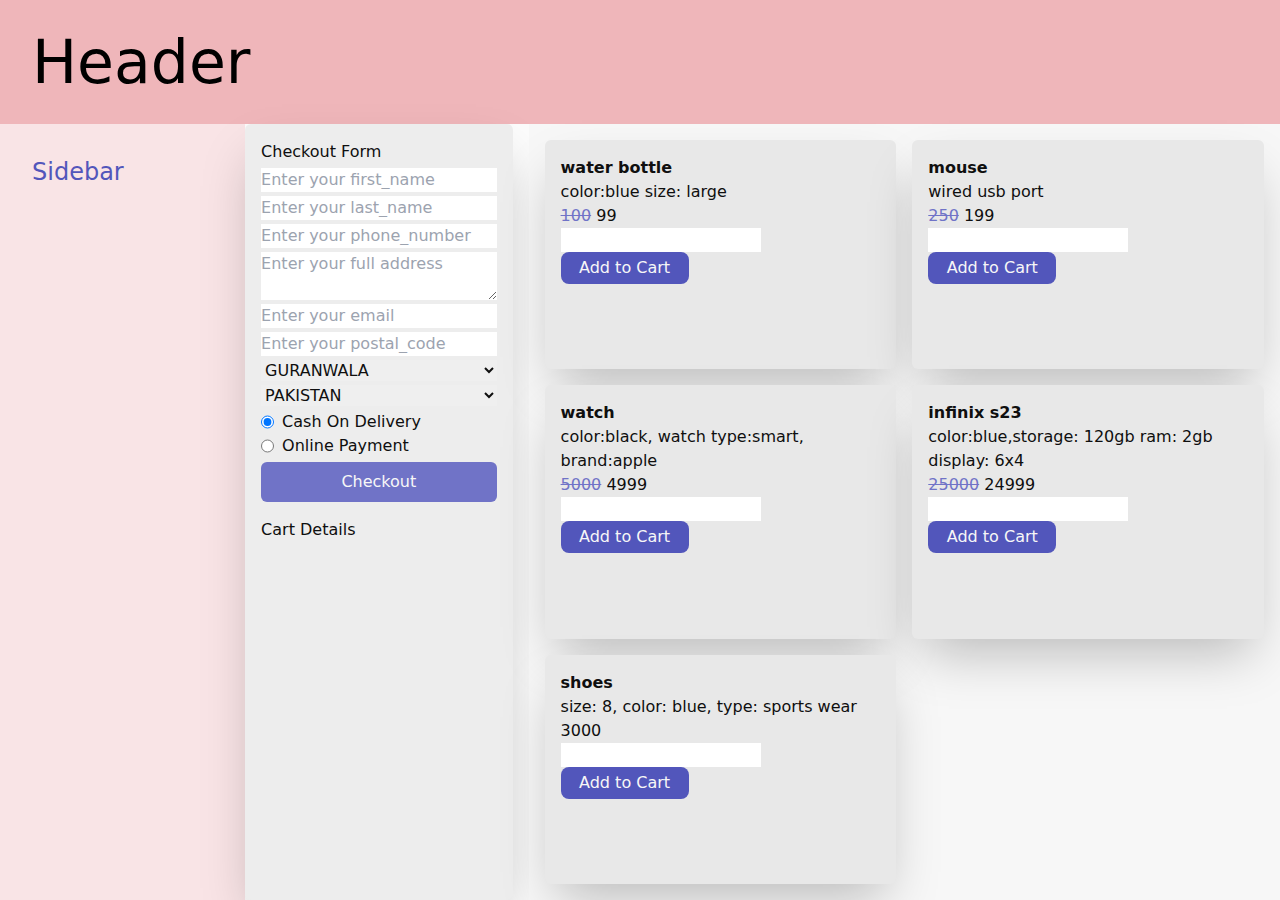
<file: ecommerce react.html>
<html>

<head>
    <title> class html</title>
    <link rel='icon' type='image/png' href='simple-twitter-16x16-icon-png-7.png' />

    <script src="tailwindcss.js"></script>
    <script>
        tailwind.config = {
            theme: {
                extend: {
                    colors: {
                        'blue': {
                            DEFAULT: '#353887',
                            50: '#9C9ED8',
                            100: '#8D90D2',
                            200: '#7073C7',
                            300: '#5256BB',
                            400: '#4144A4',
                            500: '#353887',
                            600: '#25275F',
                            700: '#151736',
                            800: '#06060E',
                            900: '#000000',
                            950: '#000000'
                        },
                        'red': {
                            DEFAULT: '#CF2E39',
                            50: '#FEFBFB',
                            100: '#F9E4E6',
                            200: '#EFB6BA',
                            300: '#E5898F',
                            400: '#DA5B63',
                            500: '#CF2E39',
                            600: '#A9262F',
                            700: '#841D24',
                            800: '#5E151A',
                            900: '#390D10',
                            950: '#26080A'
                        },
                        'white': {
                            DEFAULT: '#E8E8E8',
                            50: '#FFFFFF',
                            100: '#FCFCFC',
                            200: '#F7F7F7',
                            300: '#F2F2F2',
                            400: '#EDEDED',
                            500: '#E8E8E8',
                            600: '#CCCCCC',
                            700: '#B0B0B0',
                            800: '#949494',
                            900: '#787878',
                            950: '#6A6A6A'
                        },
                        'black': {
                            DEFAULT: '#0F0F0F',
                            50: '#6B6B6B',
                            100: '#616161',
                            200: '#4D4D4D',
                            300: '#383838',
                            400: '#242424',
                            500: '#0F0F0F',
                            600: '#0A0A0A',
                            700: '#050505',
                            800: '#000000',
                            900: '#000000',
                            950: '#000000'
                        },
                        'seaGreen': {
                            DEFAULT: '#31A24C',
                            50: '#A6E4B5',
                            100: '#97DFA8',
                            200: '#77D68E',
                            300: '#58CD74',
                            400: '#3AC15B',
                            500: '#31A24C',
                            600: '#247738',
                            700: '#174C24',
                            800: '#0A210F',
                            900: '#000000',
                            950: '#000000'
                        },
                        'purple': {
                            DEFAULT: '#353887',
                            50: '#9C9ED8',
                            100: '#8D90D2',
                            200: '#7073C7',
                            300: '#5256BB',
                            400: '#4144A4',
                            500: '#353887',
                            600: '#25275F',
                            700: '#151736',
                            800: '#06060E',
                            900: '#000000',
                            950: '#000000'
                        },
                    }
                }
            }
        }
    </script>

</head>

<body class="bg-white-100 flex flex-col text-blue-900 h-svh">
    <div class="bg-red-200 p-8">
        <h1 class=" text-blue-900 text-6xl">Header</h1>
    </div>

    <div id='container' class="flex grow flex-column">
        <div class="w-72 box-border p-8 bg-red-100">

            <h1 class="text-blue-300 text-2xl">Sidebar</h1>

        </div>
        <div id='mainBox' class="flex w-full gap-4">
            <div class='bg-white-400 text-black-500 p-4 rounded-md shadow-2xl slideDown' style='width:30%;'>
                <form id='ecommerceForm' onsubmit='event.preventDefault();'
                    style='display:flex ;flex-direction:column; gap:4px;'>
                    <label>Checkout Form</label>
                    <input type='text' name='first_name' required id='first_name' placeholder="Enter your first_name" />
                    <span style='color:red;' hidden id='taskErrorField-first_name'>This field is required</span>
                    <input type='text' name='last_name' required id='last_name' placeholder='Enter your last_name' />
                    <span style='color:red;' hidden id='taskErrorField-last_name'>This field is required</span>
                    <input type='tel' name='number' required id='number' placeholder="Enter your phone_number" />
                    <span style='color:red;' hidden id='taskErrorField-number'>This field is required</span>
                    <textarea id="address" name="address" placeholder="Enter your full address"></textarea>
                    <span style='color:red;' hidden id='taskErrorField-address'>This field is required</span>
                    <input type='email' name='email' required id='email' placeholder="Enter your email" />
                    <span style='color:red;' hidden id='taskErrorField-email'>This field is required</span>
                    <input type='text' name='postal_code' required id='postal_code'
                        placeholder="Enter your postal_code" />
                    <span style='color:red;' hidden id='taskErrorField-postal_code'>This field is required</span>
                    <select id="city" name="city">
                        <option selected>KARACHI</option>
                        <option selected>ISLAMABAD</option>
                        <option selected>LAHORE</option>
                        <option selected>HYDERABAD</option>
                        <option selected>GURANWALA</option>
                    </select>
                    <span style='color:rgba(255, 0, 0, 0.514);' hidden id='taskErrorField-city'>This field is
                        required</span>
                    <select id="country" name="country">
                        <option selected>PAKISTAN</option>
                    </select>
                    <span style='color:rgba(255, 0, 0, 0.514);' hidden id='tasErrorField-country'>This field is
                        required</span>
                    <div>
                        <label class="flex gap-2 blue-700">
                            <input type="radio" name='task' required id='payment_method' checked
                                placeholder="Enter your payment_method" />
                            Cash On Delivery
                        </label>
                        <label class="flex gap-2">
                            <input type="radio" name='task' required id='payment_method'
                                placeholder="Enter your payment_method" />
                            Online Payment
                        </label>
                    </div>
                    <button type='button' onclick="submitCheckout()" id='submitBtn'
                        class='bg-blue-200 text-white-200 p-2 border-0 hover:bg-blue-500 active:bg-blue-700 rounded-md'>Checkout</button>
                </form>
                <div>
                    <label>Cart Details</label>
                    <div id="boxlist" class=" bg-purple-50 grid-item slideDown">

                    </div>
                </div>
            </div>
            <div id='main' class="p-4 grid grow border-box bg-white-200 grid-cols-2 gap-4">

            </div>
        </div>
</body>
<script>
    var initialCheckoutForm = {
        first_name: '',
        last_name: '',
        phone_number: 0,
        address: '',
        email: '',
        postal_code: '',
        city: '',
        country: '',
        payment_method: '',
        shipping_details: {
            address: '',
            city: '',
            postal_code: '',
            country: '',
            phone_number: '',
            reciever_name: '',
        },
        total_amount: '',
        cart_details: [],
    }

    var checkoutForm = {
        first_name: '',
        last_name: '',
        phone_number: 0,
        address: '',
        email: '',
        postal_code: '',
        city: '',
        country: '',
        payment_method: '',
        shipping_details: {
            address: '',
            city: '',
            postal_code: '',
            country: '',
            phone_number: '',
            reciever_name: '',
        },
        total_amount: '',
        cart_details: [],
    }

    var products = [
        {
            id: 1,
            name: 'water bottle',
            description: 'color:blue size: large',
            price: 100,
            discounted_price: 99,
        },
        {
            id: 2,
            name: 'mouse',
            description: 'wired usb port',
            price: 250,
            discounted_price: 199,

        },
        {
            id: 3,
            name: 'watch',
            description: 'color:black, watch type:smart, brand:apple',
            price: 5000,
            discounted_price: 4999,

        },
        {
            id: 4,
            name: 'infinix s23',
            description: 'color:blue,storage: 120gb ram: 2gb display: 6x4',
            price: 25000,
            discounted_price: 24999,

        },
        {
            id: 5,
            name: 'shoes',
            description: 'size: 8, color: blue, type: sports wear',
            price: 3000,
            discounted_price: 3000,

        },
    ];

    renderProducts();

    function validateFields() {
        var basicFields = [
            'first_name',
            'last_name',
            'address',
            'postal_code'
        ]
        const basicValidation = () => {
            var checkValidation = true;
            basicFields.forEach((x) => {
                if (document.getElementById(x).value == '' || document.getElementById(x).value == null) {
                    checkValidation = false;

                    document.getElementById('taskErrorField-' + x).hidden = false
                } else {
                    document.getElementById('taskErrorField-' + x).hidden = true
                }
            })
            return checkValidation
        }



        var testBasicValidation = basicValidation();
        if (!testBasicValidation) {
            return false

        }

        const validatePhoneNumber = (phoneNumber) => {
            const regx = /^(\+92|92|033|03)[ -]*\d{3}[ -]*\d{7}$/;
            return regx.test(phoneNumber);
        }


        if (!validatePhoneNumber(document.getElementById('number').value)) {
            document.getElementById('taskErrorField-number').hidden = false
            return false
        } else {
            document.getElementById('taskErrorField-number').hidden = true
        }

        const validateEmail = (email) => {
            const regx = /^[a-zA-Z0-9._%+-]+@[a-zA-Z0-9.-]+\.[a-zA-Z]{2,}$/;
            return regx.test(email);
        }

        if (!validateEmail(document.getElementById('email').value)) {
            document.getElementById('taskErrorField-email').hidden = false;
            return false;
        } else {
            document.getElementById('taskErrorField-email').hidden = true;
        }


        if (checkoutForm.cart_details.length == 0) {
            alert("Please add items in your cart first");
            return false
        }

        return true






    }

    function submitCheckout() {
        debugger;
        const checkForm = validateFields();
        if (checkForm) {
            alert("Thankyou for Shopping with us");
            checkoutForm = initialCheckoutForm;
            document.getElementById('ecommerceForm').reset();
            renderCarts();
        }
    }




    function addToCart(product) {
        debugger;
        var currentProduct = products.find((x) => { return x.id == product });
        var currentQty = document.getElementById('qty' + product).value == '' || document.getElementById('qty' + product).value == null ? 1 : document.getElementById('qty' + product).value;
        cartExistIndex = checkoutForm.cart_details.findIndex((x) => { return x.id == product });
        if (cartExistIndex != -1) {
            checkoutForm.cart_details[cartExistIndex].quantity += parseInt(currentQty);
        } else {
            var cartItem = {
                ...currentProduct,
                quantity: currentQty,
            }

            checkoutForm.cart_details.push(cartItem);
        }
        document.getElementById('qty' + product).value = '';
        renderCarts();
    }


    function removeItemCart(id) {
        debugger;
        var proIndex = checkoutForm.cart_details.findIndex((x) => { return x.id == id });
        checkoutForm.cart_details.splice(proIndex, 1);

        renderCarts();
    }

    function calculateTotalAmount() {
        let total = 0;
        checkoutForm.cart_details.forEach(item => {
            total += item.discounted_price * item.quantity;
        });
        return total;
    }

    function renderCarts() {
        let cartHtml = '';
        var cartDiv = document.getElementById('boxlist');


        checkoutForm.cart_details.forEach((x) => {
            var priceBox = x.discounted_price < x.price ? `<div class='text-red-100'>
                    <span class='text-red-100 line-through'> `+ x.price + `</span>
                    `+ x.discounted_price + `
                </div>` : `<div class='text-white-500'>
                    `+ x.price + `
                </div>` ;


            cartHtml += `<div class='box bg-purple-100 font-medium text-blue-900'>
                    <div style="padding-left:10px; border-radius: 50%; padding-right:10px; display:flex; justify-content:space-between; align-items:centre;">
                        <p>`+ x.name + `</p>
                        `+ priceBox + `
                        <div>
                            Quantity `+ x.quantity + `
                            </div>
                            <div>
                                <button class='text-purple-50' onclick="removeItemCart(`+ x.id + `)">
                                    X
                                    </button>
                                </div>
                            </div>
                      </div>`;

            let totalAmount = calculateTotalAmount();
            cartHtml += `<div style="padding:10px; font-weight:bold;">
                <h3>Total Amount: `+ totalAmount + `</h3>
                </div>`;
        })
        cartDiv.innerHTML = cartHtml;
    }

    function renderProducts() {
        let productHtml = '';
        var productDiv = document.getElementById('main');


        products.forEach((x) => {
            var priceBox = x.discounted_price < x.price ? `<div class = 'blue-600'>
        <span class='text-purple-200 line-through'> `+ x.price + `</span>
        `+ x.discounted_price + `
        </div>` : `<div class='text-black-500'>
            `+ x.price + `
            </div>` ;


            productHtml += `<div class='bg-white-500 text-black-500 p-4 rounded-md shadow-2xl slideDown'>
            <h1 class='font-bold'>` + x.name + `</h1>
            <p class='font-medium'>` + x.description + `</p>
            `+ priceBox + `
            <div class='addToCartBox'>
                <input type='number' id='qty` + x.id + `'/>
                <button  class='bg-blue-300 text-white-200 font-medium rounded-lg w-32 py-1'onclick='addToCart(`+ x.id + `)'>Add to Cart</button>
               
                </div>
          </div>`;

        });
        productDiv.innerHTML = productHtml;

    }



</script>

</html>
</file>
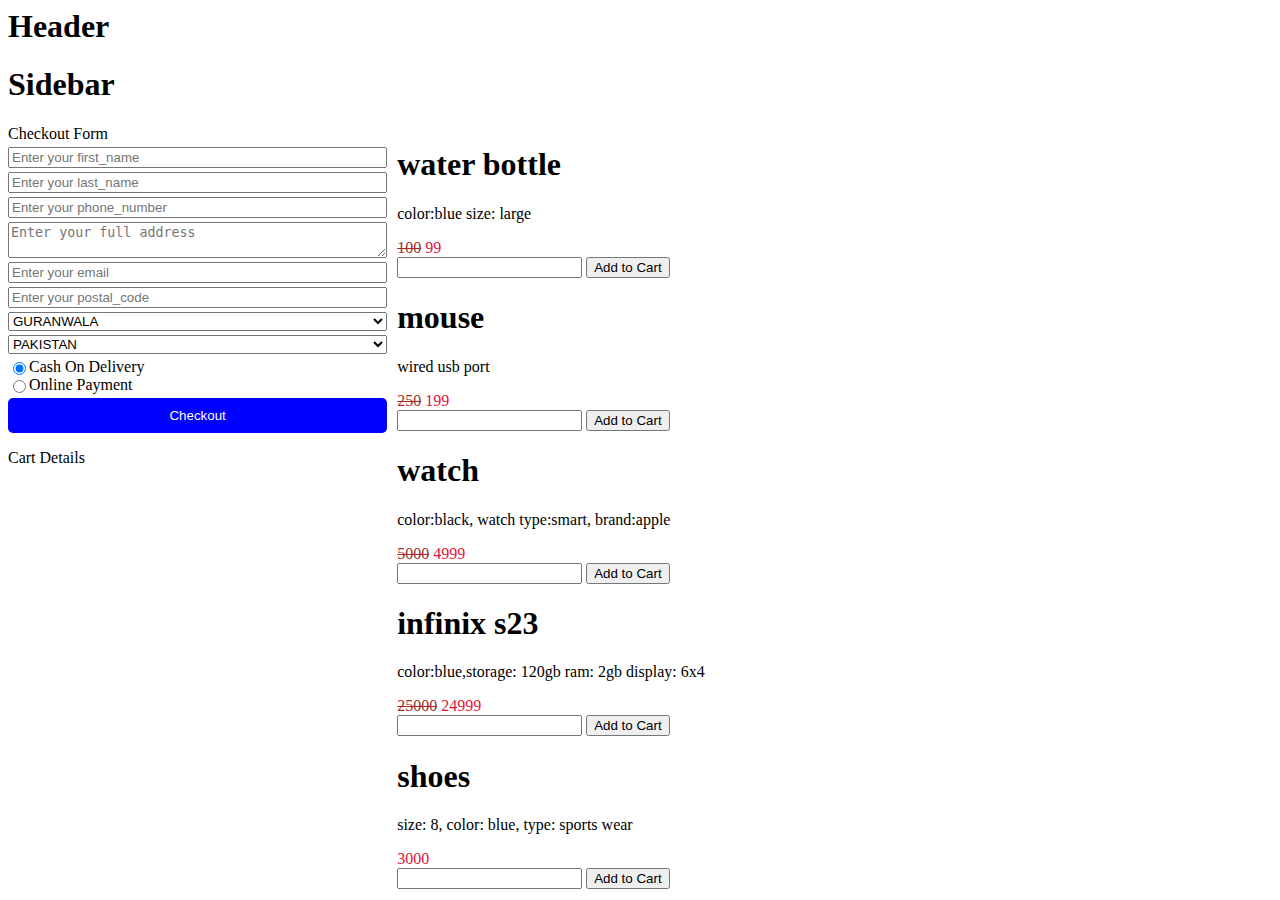
<file: game project/ecommercework.html.html>
<html>
    <head>
        <title> class html</title>
        <link rel='icon' type='image/png' href='simple-twitter-16x16-icon-png-7.png'/>
        <link rel='stylesheet' href='style.css' />
        <style>
            .discount-price {
                text-decoration: line-through;
                color: brown;
            }
            .actual-price {
                color:crimson;
            }

            .paymentLabel {
                display: flex;
                align-items: center;
            }

        </style>
    </head>

    <body>
        <div id='header' class='slidedown'>
            <h1>Header</h1>
        </div>
        <div id='container'>
          <div id='sidebar'>
            <h1>Sidebar</h1>
        </div>
        <div id='mainBox' style='display:flex ; width:100% ; gap:10px'>
            <div class='grid-item slideDown' style='width:30%;'>
                <form id='ecommerceForm' onsubmit='event.preventDefault();' style='display:flex ;flex-direction:column; gap:4px;'>
                    <label>Checkout Form</label>
                    <input type='text' name='first_name' required id='first_name' placeholder="Enter your first_name"/>
                    <span style='color:red;' hidden id='taskErrorField-first_name' >This field is required</span>
                    <input type='text' name='last_name' required id='last_name' placeholder='Enter your last_name'/>
                    <span style='color:red;' hidden id='taskErrorField-last_name' >This field is required</span>
                    <input type='tel' name='number' required id = 'number' placeholder="Enter your phone_number"/>
                    <span  style='color:red;' hidden id= 'taskErrorField-number'>This field is required</span>
                    <textarea id="address" name="address" placeholder="Enter your full address"></textarea>
                    <span style='color:red;' hidden id ='taskErrorField-address'>This field  is required</span>
                    <input type ='email' name='email' required id='email' placeholder="Enter your email"/>
                    <span style='color:red;' hidden id='taskErrorField-email'>This field is required</span>
                    <input type='text' name='postal_code' required id='postal_code' placeholder="Enter your postal_code"/>
                    <span style='color:red;' hidden id ='taskErrorField-postal_code'>This field is required</span>
                    <select id="city" name="city">
                        <option selected>KARACHI</option>
                        <option selected>ISLAMABAD</option>
                        <option selected>LAHORE</option>
                        <option selected>HYDERABAD</option>
                        <option selected>GURANWALA</option>
                    </select>
                    <span style='color:rgba(255, 0, 0, 0.514);' hidden id ='taskErrorField-city'>This field is required</span>
                    <select id="country" name="country">
                        <option selected>PAKISTAN</option>
                    </select>
                    <span style='color:rgba(255, 0, 0, 0.514);' hidden id ='tasErrorField-country'>This field is required</span>
                    <div>
                        <label class="paymentLabel">
                          <input type="radio" name='task' required id ='payment_method' checked placeholder="Enter your payment_method"/>
                           Cash On Delivery
                        </label>
                        <label class="paymentLabel">
                            <input type="radio" name='task' required id ='payment_method' placeholder="Enter your payment_method"/>
                            Online Payment
                            </label>
                        </div>
                        <button type='button' onclick="submitCheckout()" id='submitBtn' class='submitBtn' style='background-color: blue; color: white; padding: 10px; border:none; border-radius: 5px;'>Checkout</button>
                </form>
                <div>
                    <label>Cart Details</label>
                    <div id="boxlist" style="width:80%; display: flex; flex-direction: column; gap: 4px;" class="grid-item slideDown">

                    </div>
                </div>
         </div>
                <div id='main'>

            </div>
        </div>
    </body>
    <script>
       var initialCheckoutForm = {
            first_name:'',
            last_name:'',
            phone_number:0,
            address:'',
            email:'',
            postal_code:'',
            city:'',
            country:'',
            payment_method:'',
            shipping_details: {
                address:'',
                city:'',
                postal_code:'',
                country:'',
                phone_number: '',
                reciever_name: '',
        },
        total_amount:'',
        cart_details: [],
    }

        var checkoutForm = {
            first_name:'',
            last_name:'',
            phone_number:0,
            address:'',
            email:'',
            postal_code:'',
            city:'',
            country:'',
            payment_method:'',
            shipping_details: {
                address:'',
                city:'',
                postal_code:'',
                country:'',
                phone_number: '',
                reciever_name: '',
        },
        total_amount:'',
        cart_details: [],
    }

    var products = [
        {
            id: 1,
            name: 'water bottle',
            description: 'color:blue size: large',
            price: 100,
            discounted_price: 99,
        },
        {
            id: 2,
            name: 'mouse',
            description: 'wired usb port',
            price: 250,
            discounted_price: 199,

        },
        {
            id: 3,
            name: 'watch',
            description: 'color:black, watch type:smart, brand:apple',
            price: 5000,
            discounted_price: 4999,

        },
        {
            id: 4,
            name: 'infinix s23',
            description: 'color:blue,storage: 120gb ram: 2gb display: 6x4',
            price: 25000,
            discounted_price: 24999,
 
        },
        {
            id: 5,
            name: 'shoes',
            description: 'size: 8, color: blue, type: sports wear',
            price: 3000,
            discounted_price: 3000,
 
        },
    ];

    renderProducts();

    function validateFields() {
        var basicFields= [
            'first_name',
            'last_name',
            'address',
            'postal_code'
        ]
        const basicValidation = () => {
                 var checkValidation = true;
                basicFields.forEach((x)=> {
                     if(document.getElementById(x).value == '' || document.getElementById(x).value == null) {
                         checkValidation = false;

                        document.getElementById('taskErrorField-'+x).hidden = false
                    } else{
                        document.getElementById('taskErrorField-'+x).hidden = true
                    }
                 })
                return checkValidation
             }

      

        var testBasicValidation = basicValidation();
        if(!testBasicValidation) {
            return false

        }

        const validatePhoneNumber = (phoneNumber) => {
            const regx = /^(\+92|92|033|03)[ -]*\d{3}[ -]*\d{7}$/;
             return regx.test(phoneNumber);
        } 
        

         if (!validatePhoneNumber(document.getElementById('number').value)) {
            document.getElementById('taskErrorField-number').hidden = false
            return false
         } else {
            document.getElementById('taskErrorField-number').hidden = true
         }

         const validateEmail = (email) => {
            const regx = /^[a-zA-Z0-9._%+-]+@[a-zA-Z0-9.-]+\.[a-zA-Z]{2,}$/;
            return regx.test(email);
         }

         if(!validateEmail(document.getElementById('email').value)) {
            document.getElementById('taskErrorField-email').hidden = false;
             return false;
         } else {
            document.getElementById('taskErrorField-email').hidden = true;
         }


         if(checkoutForm.cart_details.length == 0) {
            alert("Please add items in your cart first");
            return false
         }  

         return true
    

        
        
        

    }

    function submitCheckout() {
        debugger;
       const checkForm = validateFields();
       if(checkForm) {
        alert("Thankyou for Shopping with us");
        checkoutForm = initialCheckoutForm;
        document.getElementById('ecommerceForm').reset();
        renderCarts();
       }
    }



  
    function addToCart(product) {
        debugger;
        var currentProduct = products.find((x) => { return x.id == product});
        var currentQty = document.getElementById('qty'+product).value == '' || document.getElementById('qty'+product).value == null ? 1: document.getElementById('qty'+product).value;
        cartExistIndex = checkoutForm.cart_details.findIndex((x) => { return x.id == product} );
        if(cartExistIndex != -1) {
            checkoutForm.cart_details[cartExistIndex].quantity += parseInt(currentQty);
        } else {
            var cartItem = {
                ...currentProduct,
                quantity: currentQty,
            }

            checkoutForm.cart_details.push(cartItem);
        }
        document.getElementById('qty'+product).value = '';
        renderCarts();
    }


    function removeItemCart(id) {
        debugger;
        var proIndex = checkoutForm.cart_details.findIndex((x) => {return x.id == id});
        checkoutForm.cart_details.splice(proIndex,1);

        renderCarts();
    }
    
    function calculateTotalAmount() {
        let total = 0;
        checkoutForm.cart_details.forEach(item => {
            total += item.discounted_price * item.quantity;
        });
        return total;
    }

    function renderCarts() {
        let cartHtml = '';
        var cartDiv = document.getElementById('boxlist');


        checkoutForm.cart_details.forEach((x) => {
            var priceBox = x.discounted_price < x.price ? `<div class='actual-price'>
                    <span class='discount-price'> `+x.price+`</span>
                    `+x.discounted_price+`
                </div>` : `<div class='actual-price'>
                    `+x.price+`
                </div>` ;


                 cartHtml += `<div class="box" style="background-color:aqua;">
                    <div style="padding-left:10px; border-radius: 50%; padding-right:10px; display:flex; justify-content:space-between; align-items:centre;">
                        <p>`+ x.name +`</p>
                        `+ priceBox +`
                        <div>
                            Quantity `+ x.quantity +`
                            </div>
                            <div>
                                <button onclick="removeItemCart(`+ x.id +`)">
                                    X
                                    </button>
                                </div>
                            </div>
                      </div>`;

            let totalAmount = calculateTotalAmount();
            cartHtml+= `<div style="padding:10px; font-weight:bold;">
                <h3>Total Amount: `+ totalAmount+`</h3>
                </div>`;
        })
        cartDiv.innerHTML = cartHtml;
    }

    function renderProducts() {
       let productHtml = '';
       var productDiv = document.getElementById('main');


       products.forEach((x) => {
       var priceBox = x.discounted_price < x.price ? `<div class = 'actual-price'>
        <span class='discount-price'> `+x.price+ `</span>
        `+x.discounted_price+`
        </div>` : `<div class='actual-price'>
            `+x.price+`
            </div>` ;
       

        productHtml += `<div class='grid-item slideDown'>
            <h1>` + x.name + `</h1>
            <p>` + x.description + `</p>
            `+ priceBox +`
            <div class='addToCartBox'>
                <input type='number' id='qty` + x.id +`'/>
                <button onclick='addToCart(`+x.id+`)'>Add to Cart</button>

                </div>
          </div>`;

    });
    productDiv.innerHTML = productHtml;

    }

   
    
    </script>
 </html>
</file>
<file: game project/style.css>
#chatbox{
    position: absolute;
    width: 100px;
    display: flex;
    background-color: brown;
    border-radius: 100%;
    z-index: 0;
    bottom: 5%;
    right:5%;
    z-index: 20;
  }

  #messagebox{ 
    padding: 20px;
  }

  #messagebox:hover {
    padding:30px;
  }

  #fixeddiv{
    position: fixed;
    background-color: sandybrown;
    display: flex;
    border-radius: 100%;
    width:100px;
    bottom:5%;
    right:5%;
    height:100px;
    z-index: 21;
  }
   
  #stickybar {
    position: sticky;
    top: 0px;
    grid-column: span 4/ span 4;
    width: 100%;
    height: 200px;
    background-color: pink;
  }

  @keyframes slideInFromup {
    0% {
    transform: translateY(-100%);
  }
  100% {
    transform: translateY(0);
  }
  }
</file>
